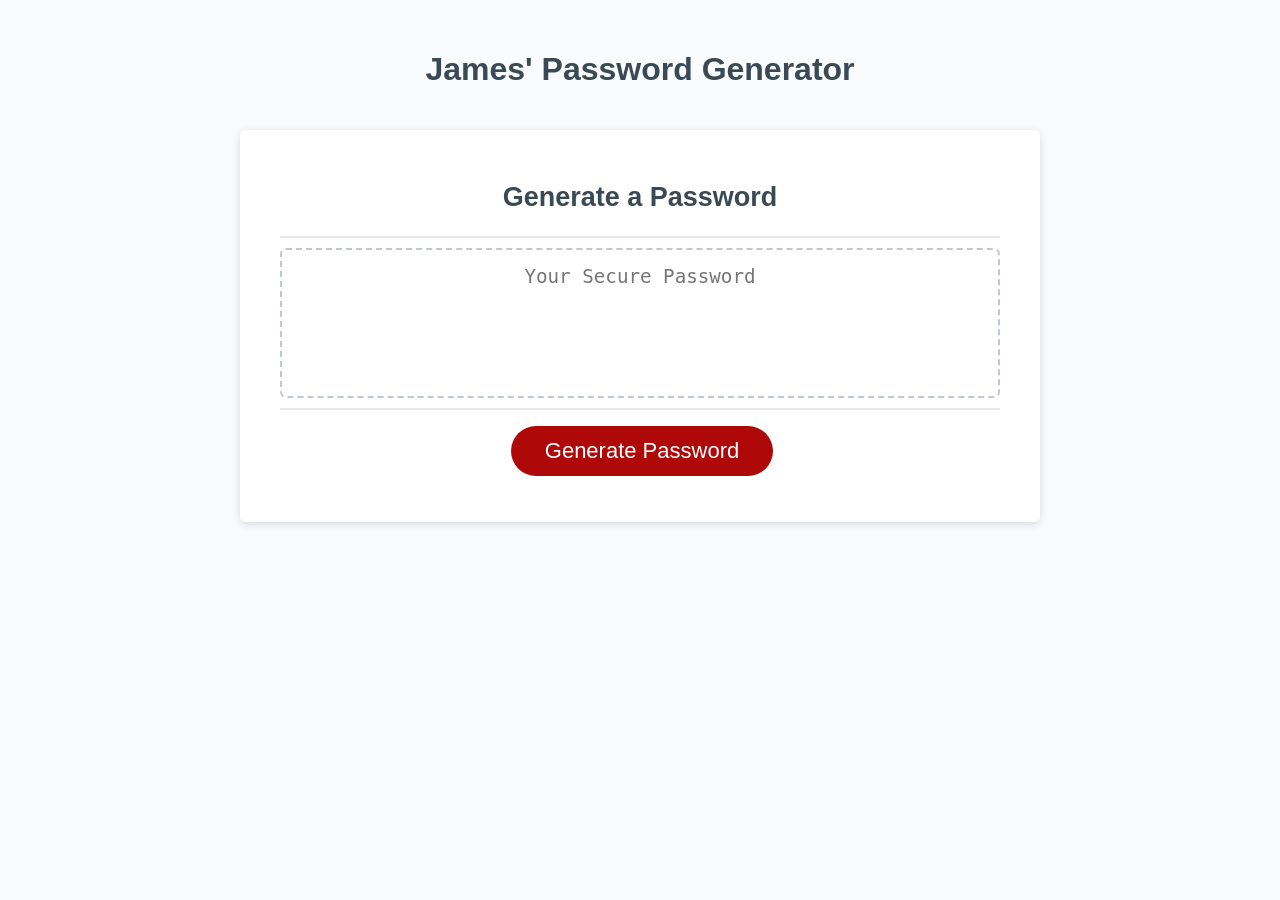
<file: index.html>
<!DOCTYPE html>
<html lang="en">
  <head>
    <meta charset="UTF-8" />
    <meta name="viewport" content="width=device-width, initial-scale=1.0" />
    <meta http-equiv="X-UA-Compatible" content="ie=edge" />
    <title>Password Generator</title>
    <link rel="stylesheet" href="./Develop/style.css" />
  </head>
  <body>
    <div class="wrapper">
      <header>
        <h1>James' Password Generator</h1>
      </header>
      <div class="card">
        <div class="card-header">
          <h2>Generate a Password</h2>
        </div>
        <div class="card-body">
          <textarea
            readonly
            id="password"
            placeholder="Your Secure Password"
            aria-label="Generated Password"
          ></textarea>
        </div>
        <div class="card-footer">
          <button id="generate" class="btn">Generate Password</button>
        </div>
      </div>
    </div>
    <script src="./Develop/script.js"></script>
  </body>
</html>
</file>
<file: Develop/style.css>
*,
*::before,
*::after {
  box-sizing: border-box;
}

html,
body,
.wrapper {
  height: 100%;
  margin: 0;
  padding: 0;
}

h2 {
  text-align: center;
}


body {
  font-family: sans-serif;
  background-color: #f9fbfd;
}

.wrapper {
  padding-top: 30px;
  padding-left: 20px;
  padding-right: 20px;
}

header {
  text-align: center;
  padding: 20px;
  padding-top: 0px;
  color: hsl(206, 17%, 28%);
}

.card {
  background-color: hsl(0, 0%, 100%);
  border-radius: 5px;
  border-width: 1px;
  box-shadow: rgba(0, 0, 0, 0.15) 0px 2px 8px 0px;
  color: hsl(206, 17%, 28%);
  font-size: 18px;
  margin: 0 auto;
  max-width: 800px;
  padding: 30px 40px;
}

.card-header::after {
  content: " ";
  display: block;
  width: 100%;
  background: #e7e9eb;
  height: 2px;
}

.card-body {
  min-height: 100px;
}

.card-footer {
  text-align: center;
}

.card-footer::before {
  content: " ";
  display: block;
  width: 100%;
  background: #e7e9eb;
  height: 2px;
}

.card-footer::after {
  content: " ";
  display: block;
  clear: both;
}

.btn {
  border: none;
  background-color: hsl(360, 91%, 36%);
  border-radius: 25px;
  box-shadow: rgba(0, 0, 0, 0.1) 0px 1px 6px 0px rgba(0, 0, 0, 0.2) 0px 1px 1px
    0px;
  color: hsl(0, 0%, 100%);
  display: inline-block;
  font-size: 22px;
  line-height: 22px;
  margin: 16px 16px 16px 20px;
  padding: 14px 34px;
  text-align: center;
  cursor: pointer;
}

button[disabled] {
  cursor: default;
  background: #c0c7cf;
}

.float-right {
  float: right;
}

#password {
  -webkit-appearance: none;
  -moz-appearance: none;
  appearance: none;
  border: none;
  display: block;
  width: 100%;
  padding-top: 15px;
  padding-left: 15px;
  padding-right: 15px;
  padding-bottom: 85px;
  font-size: 1.2rem;
  text-align: center;
  margin-top: 10px;
  margin-bottom: 10px;
  border: 2px dashed #c0c7cf;
  border-radius: 6px;
  resize: none;
  overflow: hidden;
}

@media (max-width: 690px) {
  .btn {
    font-size: 1rem;
    margin: 16px 0px 0px 0px;
    padding: 10px 15px;
  }

  #password {
    font-size: 1rem;
  }
}

@media (max-width: 500px) {
  .btn {
    font-size: 0.8rem;
  }
}
</file>
<file: 02-Challenge/Develop/style.css>
*,
*::before,
*::after {
  box-sizing: border-box;
}

html,
body,
.wrapper {
  height: 100%;
  margin: 0;
  padding: 0;
}

h2 {
  text-align: center;
}


body {
  font-family: sans-serif;
  background-color: #f9fbfd;
}

.wrapper {
  padding-top: 30px;
  padding-left: 20px;
  padding-right: 20px;
}

header {
  text-align: center;
  padding: 20px;
  padding-top: 0px;
  color: hsl(206, 17%, 28%);
}

.card {
  background-color: hsl(0, 0%, 100%);
  border-radius: 5px;
  border-width: 1px;
  box-shadow: rgba(0, 0, 0, 0.15) 0px 2px 8px 0px;
  color: hsl(206, 17%, 28%);
  font-size: 18px;
  margin: 0 auto;
  max-width: 800px;
  padding: 30px 40px;
}

.card-header::after {
  content: " ";
  display: block;
  width: 100%;
  background: #e7e9eb;
  height: 2px;
}

.card-body {
  min-height: 100px;
}

.card-footer {
  text-align: center;
}

.card-footer::before {
  content: " ";
  display: block;
  width: 100%;
  background: #e7e9eb;
  height: 2px;
}

.card-footer::after {
  content: " ";
  display: block;
  clear: both;
}

.btn {
  border: none;
  background-color: hsl(360, 91%, 36%);
  border-radius: 25px;
  box-shadow: rgba(0, 0, 0, 0.1) 0px 1px 6px 0px rgba(0, 0, 0, 0.2) 0px 1px 1px
    0px;
  color: hsl(0, 0%, 100%);
  display: inline-block;
  font-size: 22px;
  line-height: 22px;
  margin: 16px 16px 16px 20px;
  padding: 14px 34px;
  text-align: center;
  cursor: pointer;
}

button[disabled] {
  cursor: default;
  background: #c0c7cf;
}

.float-right {
  float: right;
}

#password {
  -webkit-appearance: none;
  -moz-appearance: none;
  appearance: none;
  border: none;
  display: block;
  width: 100%;
  padding-top: 15px;
  padding-left: 15px;
  padding-right: 15px;
  padding-bottom: 85px;
  font-size: 1.2rem;
  text-align: center;
  margin-top: 10px;
  margin-bottom: 10px;
  border: 2px dashed #c0c7cf;
  border-radius: 6px;
  resize: none;
  overflow: hidden;
}

@media (max-width: 690px) {
  .btn {
    font-size: 1rem;
    margin: 16px 0px 0px 0px;
    padding: 10px 15px;
  }

  #password {
    font-size: 1rem;
  }
}

@media (max-width: 500px) {
  .btn {
    font-size: 0.8rem;
  }
}
</file>
